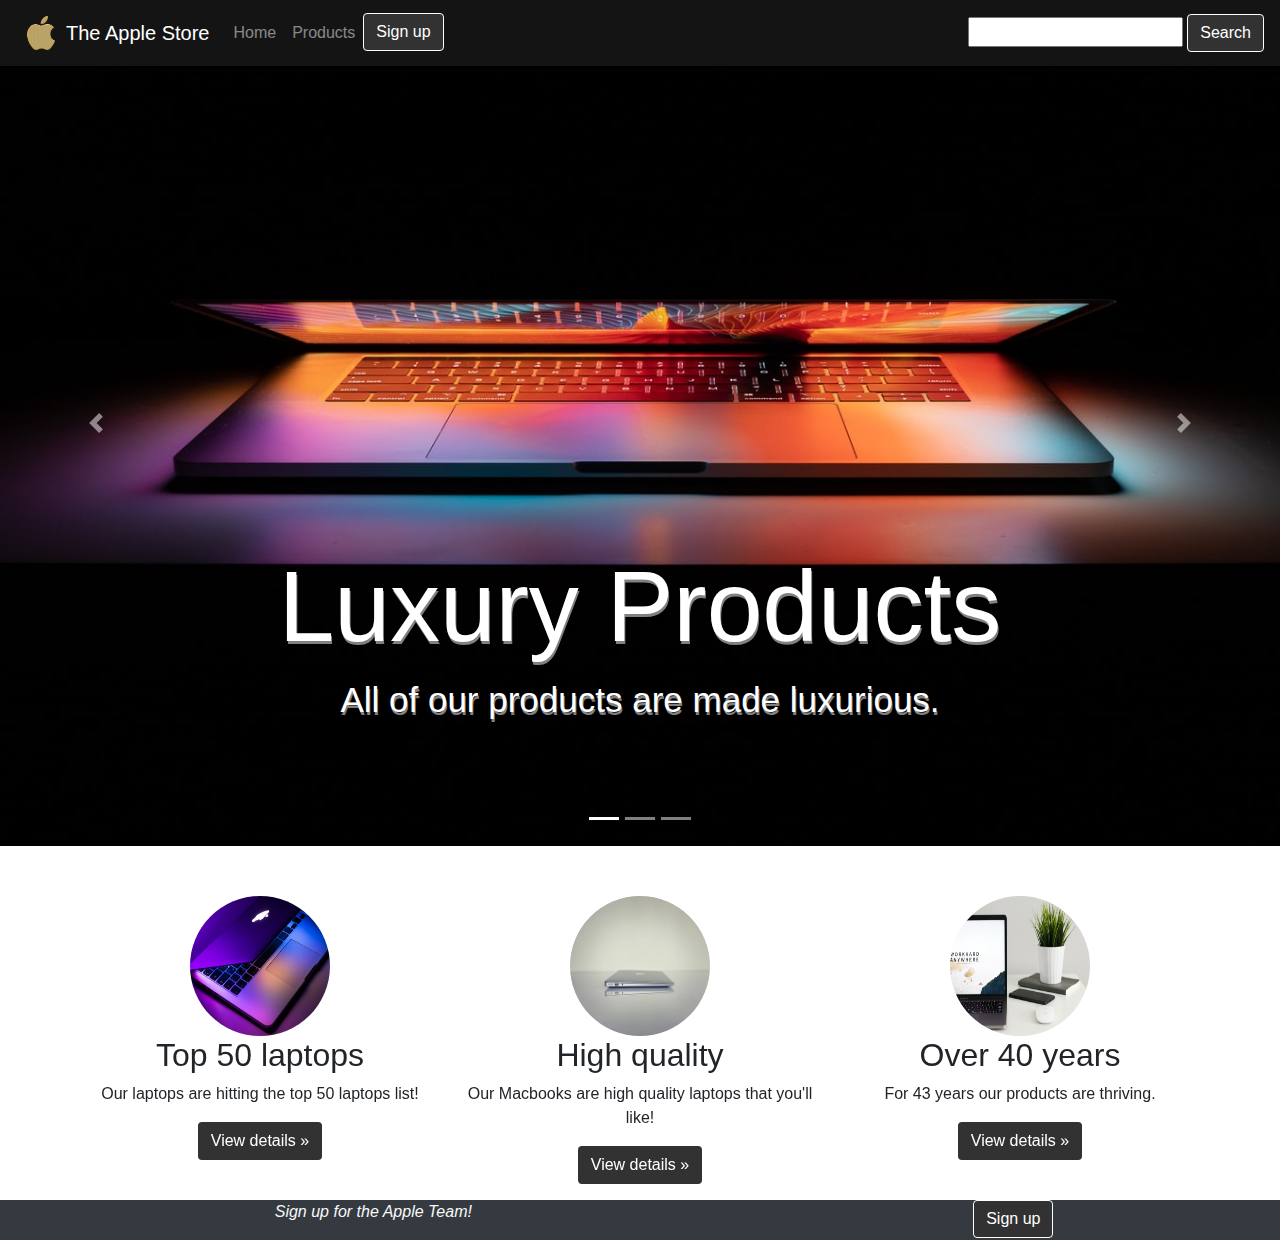
<file: index.html>
<!DOCTYPE html>
<html lang="en">
    <head>
        <meta charset="UTF-8">
        <meta name="viewport" content="width=device-width, initial-scale=1.0">
        <meta http-equiv="X-UA-Compatible" content="ie=edge">
        <link rel="stylesheet" href="https://stackpath.bootstrapcdn.com/bootstrap/4.4.1/css/bootstrap.min.css" integrity="sha384-Vkoo8x4CGsO3+Hhxv8T/Q5PaXtkKtu6ug5TOeNV6gBiFeWPGFN9MuhOf23Q9Ifjh" crossorigin="anonymous">
        <link rel="stylesheet" href="style.css">
        <title>The Apple Store</title>
    </head>
    <body>
        <header>
            <nav class="navbar navbar-expand-md navbar-dark fixed-top" style="background: rgb(20, 20, 20);">
                <img class="apple-icon" src="images/appleicon.jpg" alt="icon">
                <a class="navbar-brand" href="index.html">The Apple Store</a>
                <button class="navbar-toggler" type="button" data-toggle="collapse" data-target="#navbarCollapse">
                    <span class="navbar-toggler-icon"></span>
                </button>
                <div class="collapse navbar-collapse" id="navbarCollapse">
                    <ul class="navbar-nav mr-auto">
                        <li class="nav-item"><a class="nav-link" href="#">Home</a></li>
                        <li class="nav-item"><a class="nav-link" href="#">Products</a></li>
                        <li><button type="button" class="btn" data-toggle="modal" data-target="#modal" style="border: 1px solid white;">Sign up</button></li>
                    </ul>
                    <form>
                        <input>
                        <button type="submit" class="btn" style="border: 1px solid white;">Search</button>
                    </form>
                </div>
            </nav>
            <div id="controls" class="carousel slide" data-ride="carousel">
                <ol class="carousel-indicators">
                    <li data-target="#controls" data-slide-to="0" class="active"></li>
                    <li data-target="#controls" data-slide-to="1"></li>
                    <li data-target="#controls" data-slide-to="2"></li>
                </ol>
                <div class="carousel-inner">
                    <div class="carousel-item active">
                        <img src="images/openlaptop.jpg" alt="laptopontable">
                        <div class="carousel-caption">
                            <h5>Luxury Products</h5>
                            <p>All of our products are made luxurious.</p>
                        </div>
                    </div>
                    <div class="carousel-item">
                        <img src="images/darklaptop.jpg" alt="laptopback">
                        <div class="carousel-caption">
                            <h5>100 million users</h5>
                            <p>Over 100 million people are using our fine computers.</p>
                        </div>
                    </div>
                    <div class="carousel-item">
                        <img src="images/codelaptop.jpg" alt="applepack">
                        <div class="carousel-caption">
                            <h5>No viruses</h5>
                            <p>Our security systems will make your computer protected!</p>
                        </div>
                    </div>
                </div>
                <a href="#controls" class="carousel-control-prev arrow" role="button" data-slide="prev">
                    <span class="carousel-control-prev-icon"></span>
                    <span class="sr-only">Previous</span>
                </a>
                <a href="#controls" class="carousel-control-next arrow" role="button" data-slide="next">
                    <span class="carousel-control-next-icon"></span>
                    <span class="sr-only">Next</span>
                </a>
            </div>
        </header>
        <div class="container text-center">
            <div class="row">
                    <div class="col-md-4 item">
                        <img class="rounded-circle" src="images/macbook.jpg" alt="laptop">
                        <h2>Top 50 laptops</h2>
                        <p>Our laptops are hitting the top 50 laptops list!</p>
                        <p><a class="btn" href="" role="button">View details &raquo;</a></p>
                    </div>
                    <div class="col-md-4 item">
                        <img class="rounded-circle" src="images/sideview.jpg" alt="sideview">
                        <h2>High quality</h2>
                        <p>Our Macbooks are high quality laptops that you'll like!</p>
                        <p><a class="btn" href="" role="button">View details &raquo;</a></p>
                    </div>
                    <div class="col-md-4 item">
                        <img class="rounded-circle" href="" src="images/workhard.jpg" alt="manatlaptop">
                        <h2>Over 40 years</h2>
                        <p>For 43 years our products are thriving.</p>
                        <p><a class="btn" href="" role="button">View details &raquo;</a></p>
                    </div>
                </div>
            </div>
        </div>
        <div class="container-fluid bg-dark">
            <div class="row text-center">
                <div class="col-md-7 text-light font-italic">
                    <p>Sign up for the Apple Team!</p>
                </div>
                <div class="col-md-5">
                    <button type="button" class="btn" data-toggle="modal" data-target="#modal" style="border: 1px solid white;">Sign up</button>
                </div>
            </div>
        </div>
        <div class="modal fade" id="modal">
            <div class="modal-dialog">
                <div class="modal-content">
                    <div class="modal-header">
                        <h5 class="modal-title">Sign up for the Apple Team!</h5>
                        <button type="button" class="close" data-dismiss="modal">&times;</button>
                    </div>
                    <div class="modal-body">
                        <form>
                            <div class="form-group">
                                <label for="usernameInput">Your username</label>
                                <input type="text" class="form-control" id="usernameInput" placeholder="Enter your username">
                            </div>
                            <div class="form-group">
                                <label for="emailInput">Your email</label>
                                <input type="text" class="form-control" id="emailInput" placeholder="Enter your email">
                            </div>
                            <div class="form-group">
                            <label for="yourAddress"></label>
                            <textarea class="form-control" id="yourAddress" rows="3" placeholder="Enter your address"></textarea>
                            </div>
                        </form>
                    </div>
                    <div class="modal-footer justify-content-between">
                        <div class="form-check form-check-inline">
                            <input type="checkbox" class="form-check-input" id="notif-check" value="option1">
                            <label class="form-check-label" for="notif-check">Would you like to be notified when we realease new products?</label>
                        </div>
                        <div class="form-check form-check-inline">
                            <input type="checkbox" class="form-check-input" id="premium-check" value="option2">
                            <label class="form-check-label" for="premium-check">Would you like to sign up with a Premium account?</label>
                        </div>
                        <button class="btn btn-primary">Submit</button>
                    </div>
                </div>
            </div>
        </div>
        <script src="https://code.jquery.com/jquery-3.4.1.slim.min.js" integrity="sha384-J6qa4849blE2+poT4WnyKhv5vZF5SrPo0iEjwBvKU7imGFAV0wwj1yYfoRSJoZ+n" crossorigin="anonymous"></script>
        <script src="https://cdn.jsdelivr.net/npm/popper.js@1.16.0/dist/umd/popper.min.js" integrity="sha384-Q6E9RHvbIyZFJoft+2mJbHaEWldlvI9IOYy5n3zV9zzTtmI3UksdQRVvoxMfooAo" crossorigin="anonymous"></script>
        <script src="https://stackpath.bootstrapcdn.com/bootstrap/4.4.1/js/bootstrap.min.js" integrity="sha384-wfSDF2E50Y2D1uUdj0O3uMBJnjuUD4Ih7YwaYd1iqfktj0Uod8GCExl3Og8ifwB6" crossorigin="anonymous"></script>
    </body>
</html>
</file>
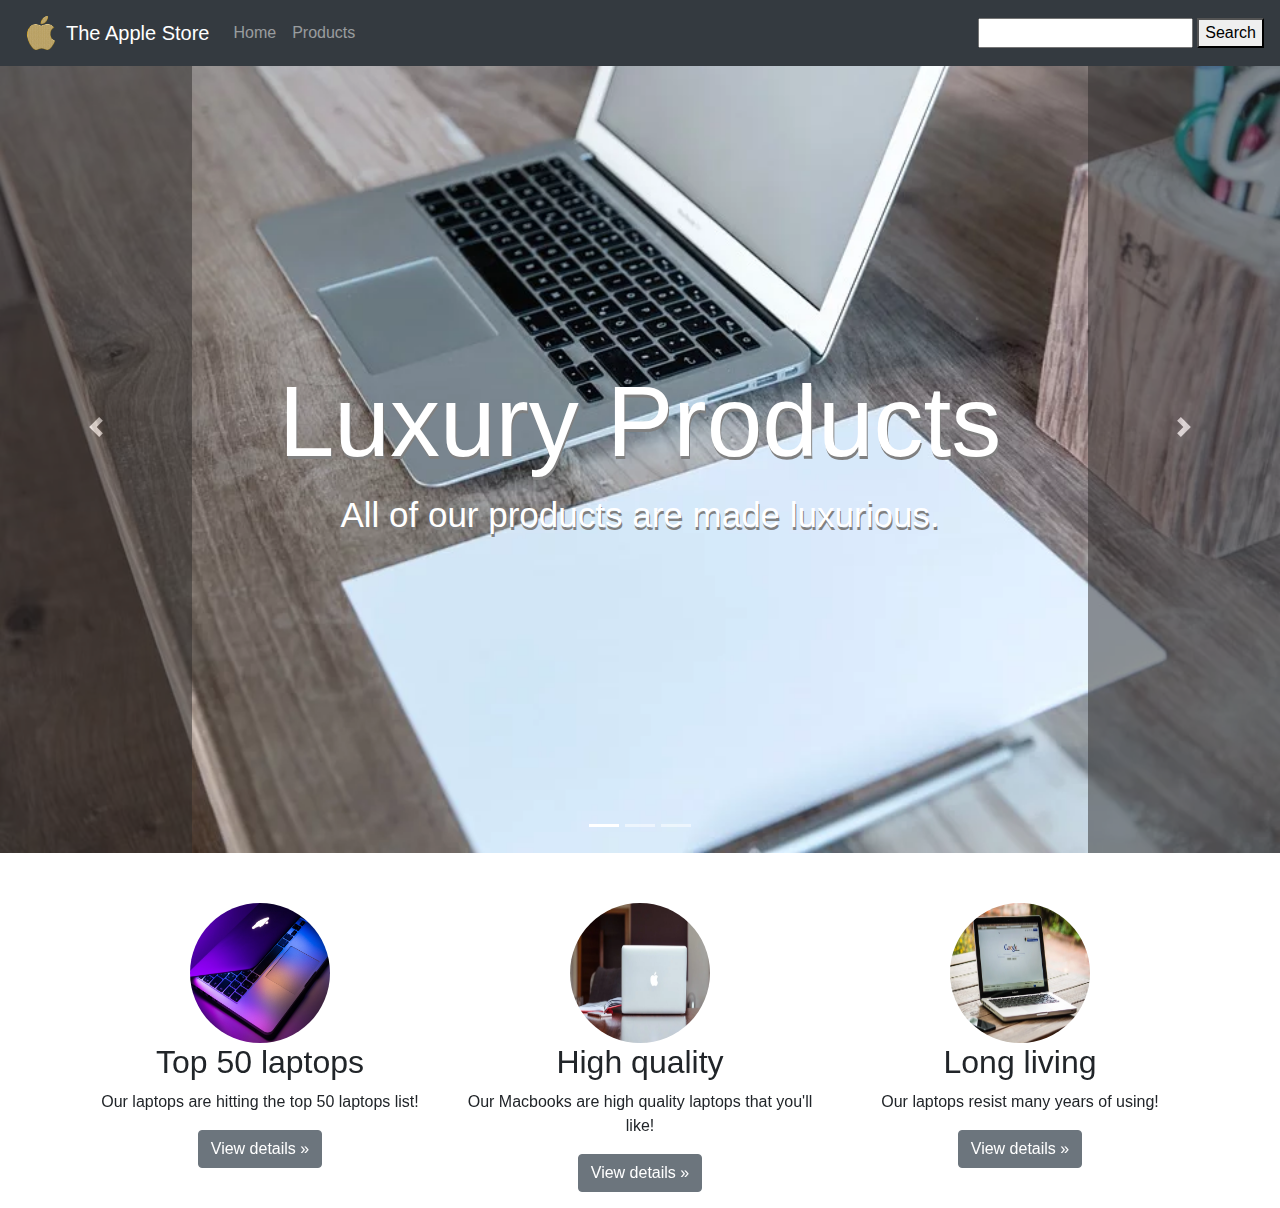
<file: Bootstrap-practice/index.html>
<!DOCTYPE html>
<html lang="en">
    <head>
        <meta charset="UTF-8">
        <meta name="viewport" content="width=device-width, initial-scale=1.0">
        <meta http-equiv="X-UA-Compatible" content="ie=edge">
        <link rel="stylesheet" href="https://stackpath.bootstrapcdn.com/bootstrap/4.4.1/css/bootstrap.min.css" integrity="sha384-Vkoo8x4CGsO3+Hhxv8T/Q5PaXtkKtu6ug5TOeNV6gBiFeWPGFN9MuhOf23Q9Ifjh" crossorigin="anonymous">
        <link rel="stylesheet" href="style.css">
        <title>The Apple Store</title>
    </head>
    <body>
        <!-- 
        <div class="container">
            <div class="row">
                <div class="offset-sm-2 offset-md-0 col-sm-4 col-md-4 item">
                    <p>Item 1</p>
                </div>
                <div class="col-sm-4 col-md-4 item">
                    <p>Item 2</p>
                </div>
                <div class="col-md-4 item">
                    <p>Item 3</p>
                </div>
            </div>
            <div class="row">
                <div class="col item">
                    <p>Item 1</p>
                </div>
                <div class="col item">
                    <p>Item 2</p>
                </div>
                <div class="col item">
                    <p>Item 3</p>
                </div>
            </div>
        -->
        <header>
            <div id="controls" class="carousel slide" data-ride="carousel">
                <ol class="carousel-indicators">
                    <li data-target="#controls" data-slide-to="0" class="active"></li>
                    <li data-target="#controls" data-slide-to="1"></li>
                    <li data-target="#controls" data-slide-to="2"></li>
                </ol>
                <div class="carousel-inner">
                    <div class="carousel-item active">
                        <img src="images/laptopontable.jpg" alt="laptopontable">
                        <div class="carousel-caption">
                            <h5>Luxury Products</h5>
                            <p>All of our products are made luxurious.</p>
                        </div>
                    </div>
                    <div class="carousel-item">
                        <img src="images/sideview.jpg" alt="laptopback">
                        <div class="carousel-caption">
                            <h5>100 million computers</h5>
                            <p>Over 100 million people are using our fine computers.</p>
                        </div>
                    </div>
                    <div class="carousel-item">
                        <img src="images/manatlaptop.jpg" alt="applepack">
                        <div class="carousel-caption">
                            <h5>No viruses</h5>
                            <p>Our security systems will make you computer protected!</p>
                        </div>
                    </div>
                </div>
                <a href="#controls" class="carousel-control-prev arrow" role="button" data-slide="prev">
                    <span class="carousel-control-prev-icon"></span>
                    <span class="sr-only">Previous</span>
                </a>
                <a href="#controls" class="carousel-control-next arrow" role="button" data-slide="next">
                    <span class="carousel-control-next-icon"></span>
                    <span class="sr-only">Next</span>
                </a>
            </div>
            <nav class="navbar navbar-expand-md navbar-dark fixed-top bg-dark">
                <img class="apple-icon" src="images/appleicon.jpg" alt="icon">
                <a class="navbar-brand" href="#">The Apple Store</a>
                <button class="navbar-toggler" type="button" data-toggle="collapse" data-target="#navbarCollapse">
                    <span class="navbar-toggler-icon"></span>
                </button>
                <div class="collapse navbar-collapse" id="navbarCollapse">
                    <ul class="navbar-nav mr-auto">
                        <li class="nav-item"><a class="nav-link" href="#">Home</a></li>
                        <li class="nav-item"><a class="nav-link" href="#">Products</a></li>
                    </ul>
                    <form>
                        <input>
                        <button type="submit">Search</button>
                    </form>
                </div>
            </nav>
        </header>
        <div class="container text-center">
            <div class="row">
                <div class="col-md-4 item">
                    <img class="rounded-circle" src="images/macbook.jpg" alt="laptop">
                    <h2>Top 50 laptops</h2>
                    <p>Our laptops are hitting the top 50 laptops list!</p>
                    <p><a class="btn btn-secondary" href="#" role="button">View details &raquo;</a></p>
                </div>
                <div class="col-md-4 item">
                    <img class="rounded-circle" src="images/laptopback.jpg" alt="sideview">
                    <h2>High quality</h2>
                    <p>Our Macbooks are high quality laptops that you'll like!</p>
                    <p><a class="btn btn-secondary" href="#" role="button">View details &raquo;</a></p>
                </div>
                <div class="col-md-4 item">
                    <img class="rounded-circle" src="images/freelancelaptop.jpg" alt="manatlaptop">
                    <h2>Long living</h2>
                    <p>Our laptops resist many years of using!</p>
                    <p><a class="btn btn-secondary" href="#" role="button">View details &raquo;</a></p>
                </div>
            </div>
        </div>
        </div>
        <script src="https://code.jquery.com/jquery-3.4.1.slim.min.js" integrity="sha384-J6qa4849blE2+poT4WnyKhv5vZF5SrPo0iEjwBvKU7imGFAV0wwj1yYfoRSJoZ+n" crossorigin="anonymous"></script>
        <script src="https://cdn.jsdelivr.net/npm/popper.js@1.16.0/dist/umd/popper.min.js" integrity="sha384-Q6E9RHvbIyZFJoft+2mJbHaEWldlvI9IOYy5n3zV9zzTtmI3UksdQRVvoxMfooAo" crossorigin="anonymous"></script>
        <script src="https://stackpath.bootstrapcdn.com/bootstrap/4.4.1/js/bootstrap.min.js" integrity="sha384-wfSDF2E50Y2D1uUdj0O3uMBJnjuUD4Ih7YwaYd1iqfktj0Uod8GCExl3Og8ifwB6" crossorigin="anonymous"></script>
    </body>
</html>
</file>
<file: style.css>
.col-md-4 > img {
    width: 140px;
    height: 140px;
    margin-top: 50px;
}
.apple-icon {
    width: 50px;
}
.btn {
    background: rgb(50, 50, 50);
    color: white;
    transition: 0.1;
}
.btn:hover {
    background: rgb(70, 70, 70);
    color: white;
}
.carousel-item img {
    width: 100%;
    height: fit-content;
}
.carousel-caption {
    text-shadow: 1px 3px gray;
    margin-bottom: 25%;
}
.carousel-caption h5 {
    font-size: 100px;
}
.carousel-caption p {
    font-size: 35px;
}

@media screen and (max-width: 1500px) {
    .carousel-item img {
        width: 100%;
        height: 50%;
    }
}
@media screen and (max-width: 1500px) {
    .carousel-caption {
        margin-bottom: 5%;
    }
}
@media screen and (max-width: 750px) {
    .carousel-caption {
        margin-bottom: 0;
    }
    .carousel-caption h5 {
        font-size: 20px;
    }
    .carousel-caption p {
        font-size: 15px;
    }
}
</file>
<file: Bootstrap-practice/style.css>
.col-md-4 > img {
    width: 140px;
    height: 140px;
    margin-top: 50px;
}
.apple-icon {
    width: 50px;
}
.carousel-inner {
    height: 100%;
}
.carousel-item img {
    width: 100%;
    height: inherit;
}
.carousel-caption {
    text-shadow: 1px 3px gray;
    margin-bottom: 20%;
}
.carousel-caption h5 {
    font-size: 100px;
}
.carousel-caption p {
    font-size: 35px;
}
.arrow {
    background: rgb(44, 42, 42);
}
@media screen and (max-width: 1500px) {
    .carousel-item img {
        width: 100%;
        height: 50%;
    }
}
@media screen and (max-width: 1000px) {
    .carousel-caption {
        margin-bottom: 0;
    }
    .carousel-caption h5 {
        font-size: 30px;
    }
    .carousel-caption p {
        font-size: 25px;
    }
}
</file>
